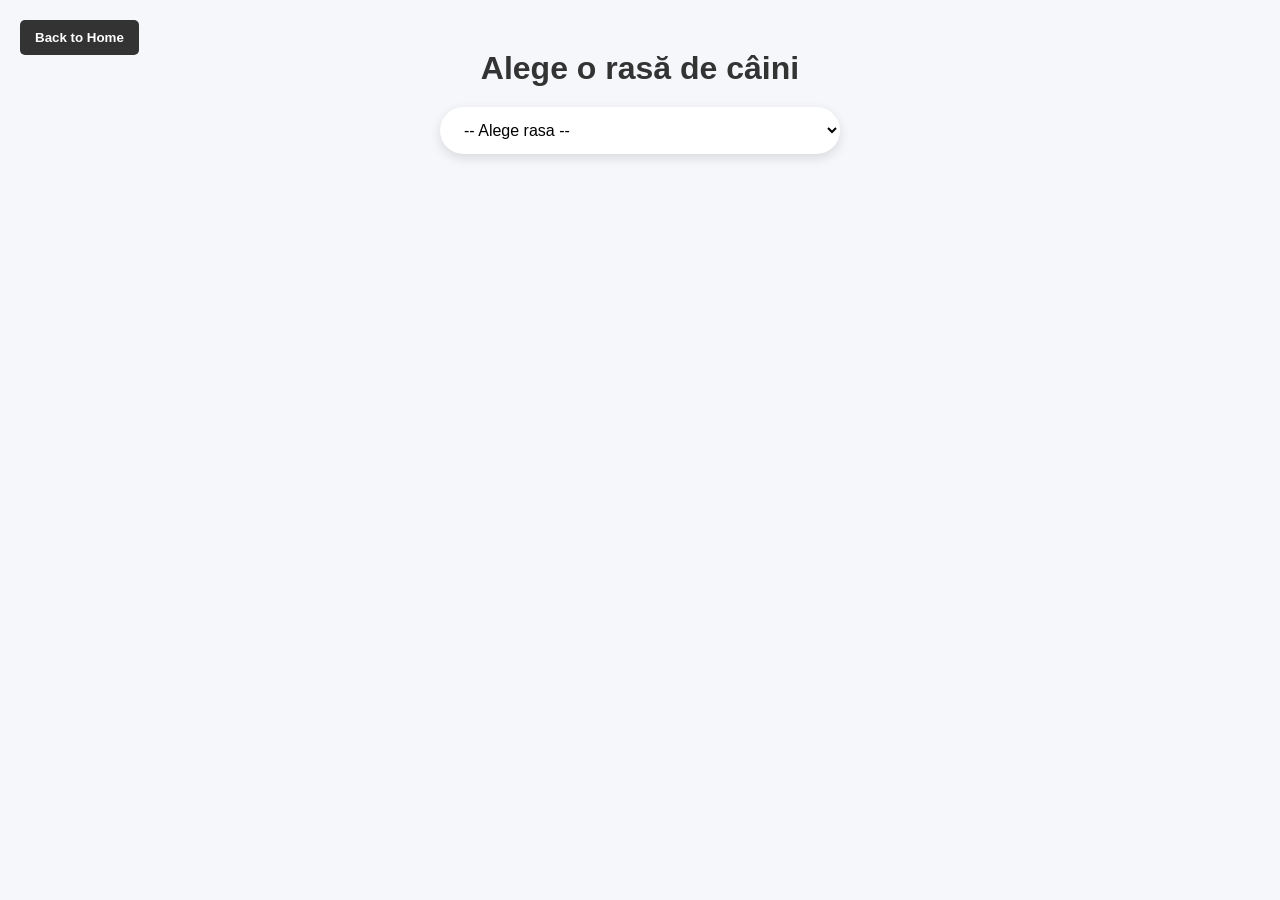
<file: breeds.html>
<!DOCTYPE html>
<html>

<head>
    <title>Breeds</title>
    <link rel="stylesheet" href="breeds.css">

</head>

<body>

    <button class="back-home-btn" onclick="goHome()">Back to Home</button>

    <h1 class="title">Alege o rasă de câini</h1>

    <select id="breedSelect" onchange="showBreed()"></select>

    <div id="breedImages" class="images-container"></div>

    <script src="breeds.js"></script>

</body>

</html>
</file>
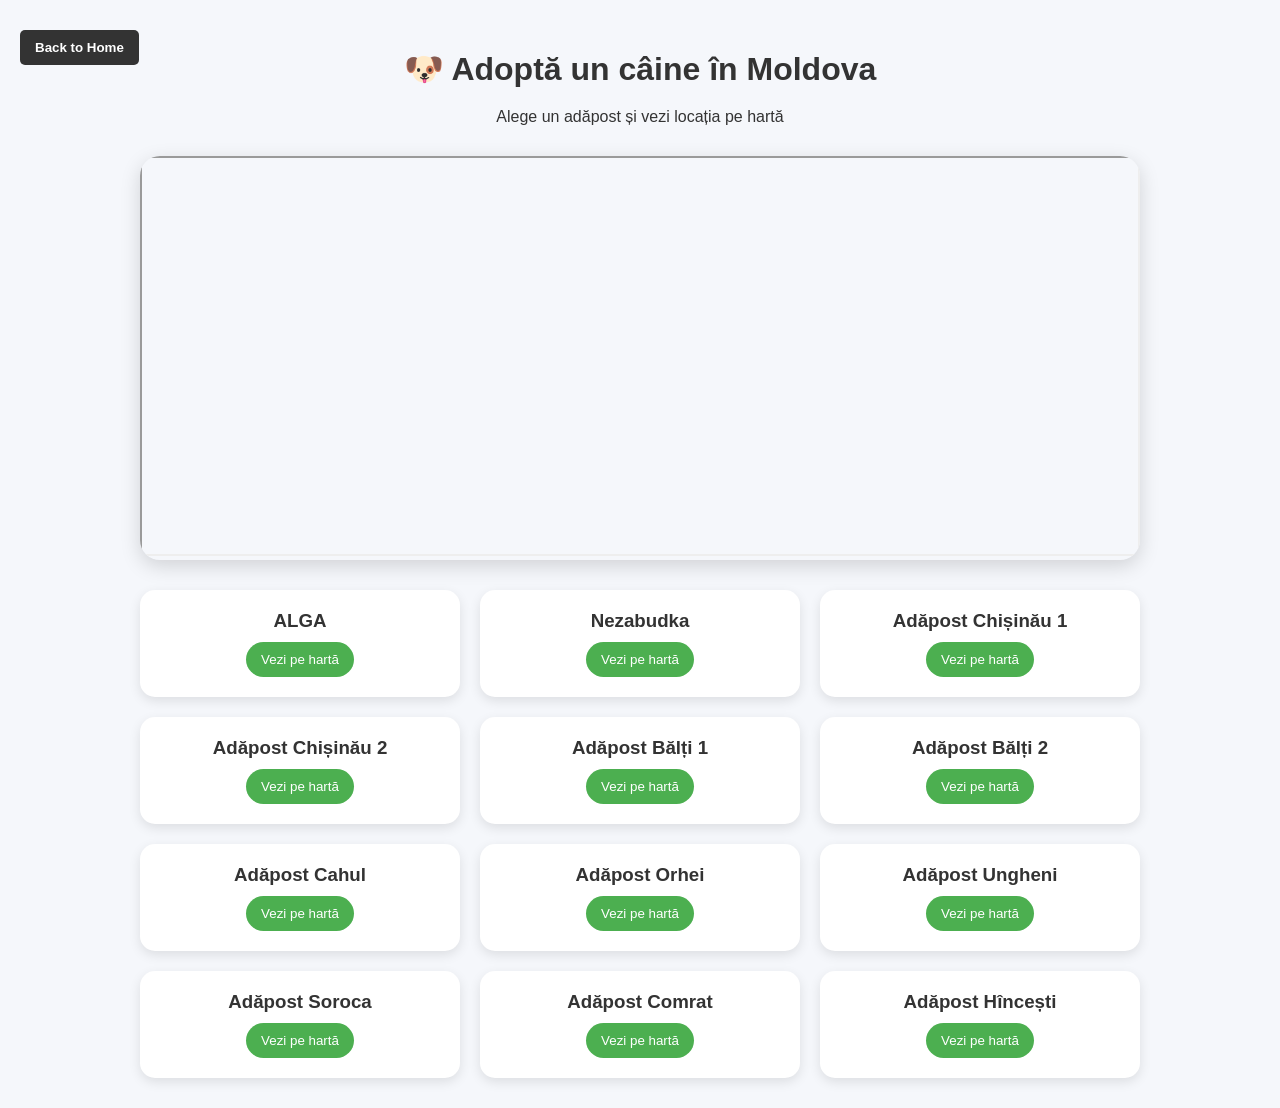
<file: find.html>
<!DOCTYPE html>
<html lang="ro">
<head>
    <meta charset="UTF-8">
    <title>Adoptă un câine</title>
    <link rel="stylesheet" href="find.css">
</head>

<body>

<div class="container">

    <button class="back-home-btn" onclick="goHome()">Back to Home</button>
    <h1 class ="title">🐶 Adoptă un câine în Moldova</h1>

    <p>Alege un adăpost și vezi locația pe hartă</p>

    <div class="map-container">
        <iframe id="mapFrame"
            src="https://www.google.com/maps?q=Chisinau&output=embed"
            width="100%"
            height="400">
        </iframe>
    </div>

    <div class="places" id="placesContainer"></div>

</div>

<script src="find.js"></script>

</body>
</html>
</file>
<file: breeds.css>
* {
  margin: 0;
  padding: 0;
  box-sizing: border-box;
  font-family: 'Segoe UI', sans-serif;
}

body {
  background: #f5f7fb;
  color: #333;
  text-align: center;
  padding: 30px;
}

h1 {
  margin-bottom: 20px;
  font-size: 32px;
}

select {
  padding: 14px 20px;
  border-radius: 25px;
  border: none;
  background: #ffffff;
  box-shadow: 0 4px 12px rgba(0,0,0,0.12);
  font-size: 16px;
  cursor: pointer;
  transition: 0.3s;

  width: 100%;
  max-width: 400px;
  display: block;
  margin: 0 auto;




  background-repeat: no-repeat;
  background-position: right 16px center;
  background-size: 22px;
  padding-right: 55px;
}

select:hover {
  transform: scale(1.05);
}

.images-container {
  display: grid;
  grid-template-columns: repeat(auto-fit, minmax(200px, 1fr));
  gap: 20px;
  margin-top: 30px;
  padding: 10px;
}

.images-container img {
  width: 100%;
  height: 200px;
  object-fit: cover;
  border-radius: 15px;
  transition: 0.3s;
  box-shadow: 0 6px 15px rgba(0,0,0,0.15);
}

.images-container img:hover {
  transform: scale(1.05);
}

.dog-card {
  display: inline-block;
  margin: 10px;
  cursor: pointer;
  transition: 0.3s;
}

.dog-card img {
  width: 150px;
  border-radius: 12px;
}

.dog-card:hover {
  transform: translateY(-5px);
}

body.dark {
  background: #1e1e1e;
  color: #fff;
}

body.dark select {
  background: #2c2c2c;
  color: #fff;
}

body.dark .images-container img {
  box-shadow: 0 6px 15px rgba(255,255,255,0.1);
}

.back-home-btn {
    position: absolute;
    top: 20px;
    left: 20px;

    padding: 10px 15px;
    background-color: #333;
    color: white;
    border: none;
    border-radius: 5px;
    font-weight: bold;
    cursor: pointer;
    transition: 0.3s;
}

.back-home-btn:hover {
    background-color: #ff6b6b;
}

.title {
    text-align: center;
    margin-top: 20px;
}
</file>
<file: find.css>
* {
    margin: 0;
    padding: 0;
    box-sizing: border-box;
    font-family: 'Segoe UI', sans-serif;
}

body {
    background: #f5f7fb;
    text-align: center;
    padding: 30px;
    color: #333;
}

h1 {
    margin-bottom: 20px;
}

.container {
    max-width: 1000px;
    margin: auto;
}

.map-container {
    margin-top: 30px;
    border-radius: 20px;
    overflow: hidden;
    box-shadow: 0 6px 20px rgba(0,0,0,0.15);
}

.places {
    margin-top: 30px;
    display: grid;
    grid-template-columns: repeat(auto-fit, minmax(250px, 1fr));
    gap: 20px;
}

.card {
    background: white;
    padding: 20px;
    border-radius: 15px;
    box-shadow: 0 4px 12px rgba(0,0,0,0.1);
    transition: 0.3s;
}

.card:hover {
    transform: translateY(-5px);
}

button {
    margin-top: 10px;
    padding: 10px 15px;
    border: none;
    border-radius: 20px;
    background: #4CAF50;
    color: white;
    cursor: pointer;
}

button:hover {
    background: #45a049;
}

.back-home-btn {
    position: absolute;
    top: 20px;
    left: 20px;

    padding: 10px 15px;
    background-color: #333;
    color: white;
    border: none;
    border-radius: 5px;
    font-weight: bold;
    cursor: pointer;
    transition: 0.3s;
}

.back-home-btn:hover {
    background-color: #ff6b6b;
}

.title {
    text-align: center;
    margin-top: 20px;
}
</file>
